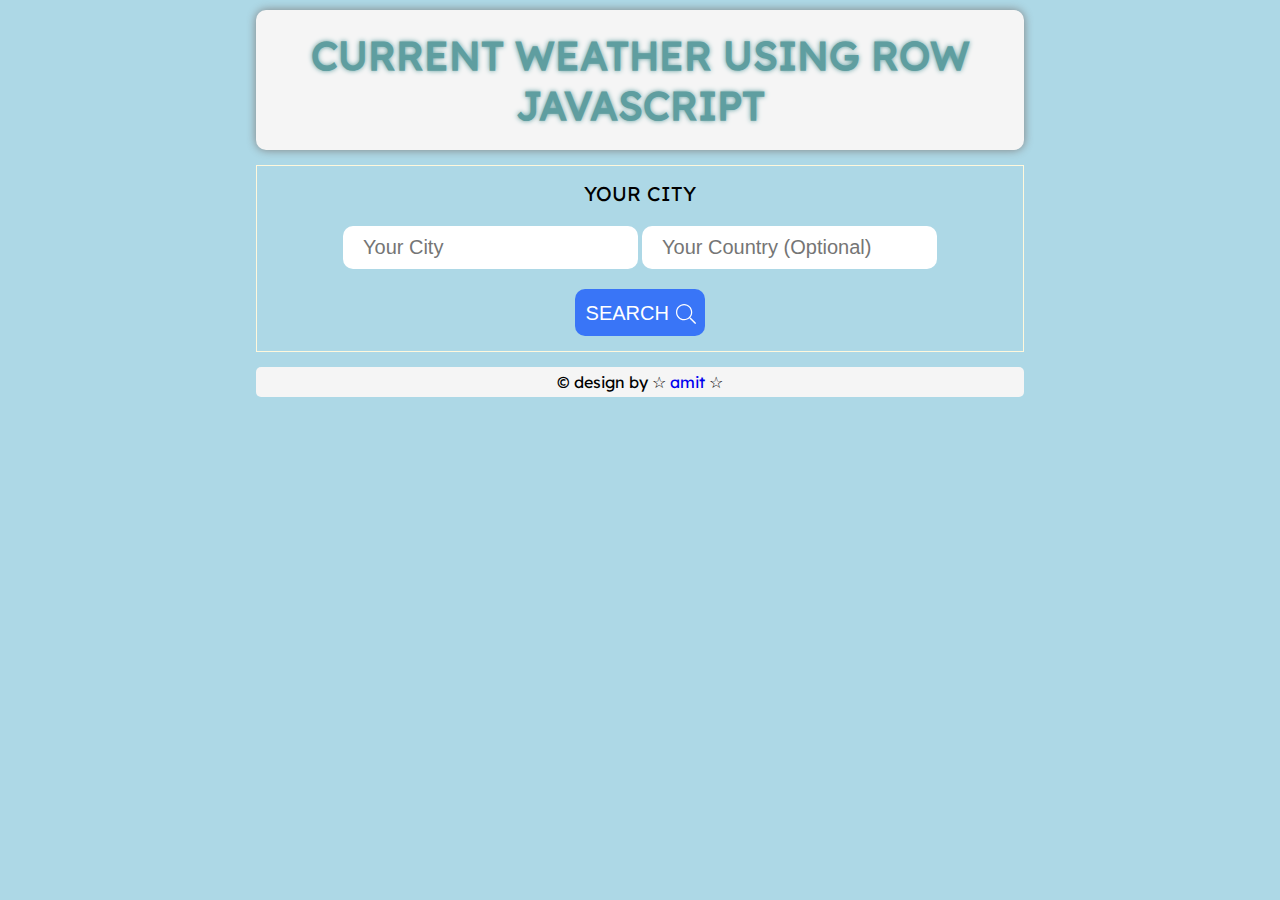
<file: index.html>
<!DOCTYPE html>
<html lang="en">

<head>
    <meta charset="UTF-8">
    <meta name="viewport" content="width=device-width, initial-scale=1.0">
    <meta http-equiv="X-UA-Compatible" content="ie=edge">
    <link rel="icon" href="./icon/sun-cloud.svg" sizes="16x16" type="image/png">

    <title>Current weather using JS</title>

    <link rel="stylesheet" href="./style/main.css">
    <link rel="stylesheet" href="./style/modal.css">
</head>

<body>
    <div class="container">
        <header>
            <h1>Current weather using row javascript</h1>
        </header>

        <main>

            <section class="search-input">
                <label for="city">Your City</label>
                <figure class="city-info">
                    <input type="text" id="city" placeholder="Your City">
                    <input type="text" id="country" placeholder="Your Country (Optional)">
                </figure>
                <button id="click-me">
                    search <svg xmlns="http://www.w3.org/2000/svg" viewBox="0 0 512 512" height="20" width="20">
                        <path
                            d="M508.5 481.6l-129-129c-2.3-2.3-5.3-3.5-8.5-3.5h-10.3C395 312 416 262.5 416 208 416 93.1 322.9 0 208 0S0 93.1 0 208s93.1 208 208 208c54.5 0 104-21 141.1-55.2V371c0 3.2 1.3 6.2 3.5 8.5l129 129c4.7 4.7 12.3 4.7 17 0l9.9-9.9c4.7-4.7 4.7-12.3 0-17zM208 384c-97.3 0-176-78.7-176-176S110.7 32 208 32s176 78.7 176 176-78.7 176-176 176z" />
                    </svg>
                </button>
            </section>

            <h3 id="load">Loading . . .</h3>
            <img id="error_image" src="./icon/error.png" alt="Error">

            <section class="weather-result" id="weather-result">
                <figure class="data">
                    <div>
                        <label for="city">Your Selected City</label>
                        <h2 id="weatherCity">Dhaka</h2>
                    </div>
                    <div>
                        <label for="description">Weather Descripthon</label>
                        <h2 id="weatherDescripthon">Rain</h2>
                    </div>

                    <div>
                        <label for="cityInCountry">City in Country</label>
                        <h2 id="cityInCountry">80.20 F.</h2>
                    </div>
                </figure>

                <figure class="data">
                    <div>
                        <label for="sunrise">Sunrise</label>
                        <h2 id="sunrise">sunrise</h2>
                    </div>
                    <div>
                        <label for="temp-rence">Longitude and Latitude</label>
                        <h2 id="temp-rence">55 to 89</h2>
                    </div>
                    <div>
                        <label for="sunset">Sunset</label>
                        <h2 id="sunset">sunset</h2>
                    </div>
                </figure>

                <figure class="data last-data">
                    <div>
                        <label for="weatherTemperature">Current Temperature</label>
                        <h2 id="weatherTemperature">80.20 F.</h2>
                    </div>

                    <div id="cFlag"></div>

                    <div>
                        <label for="time">Current Time</label>
                        <h2 id="currentTime">1.1</h2>
                    </div>
                </figure>
            </section>
        </main>

        <footer>
            <p>&copy; design by &#9734; <a href="#">amit</a> &#9734;</p>
        </footer>
    </div>

    <div id="myModal" class="modal">
        <!-- Modal content -->
        <div class="modal-content">
          <div class="modal-header">
            <span class="close">&times;</span>
            <h2>Alert</h2>
          </div>
          <div class="modal-body">
            <p id="model_body_text">Some text in the Modal Body</p>
          </div>
        </div>
      </div>
      



    <script src="./js/init.js"></script>
    <script src="./js/initFun.js"></script>
    <script src="./js/api.js"></script>
    <script src="./js/country-data.js"></script>
    <script src="./js/weather.js"></script>
    <script src="./js/main.js"></script>
    <script src="./js/modal.js"></script>
</body>

</html>
</file>
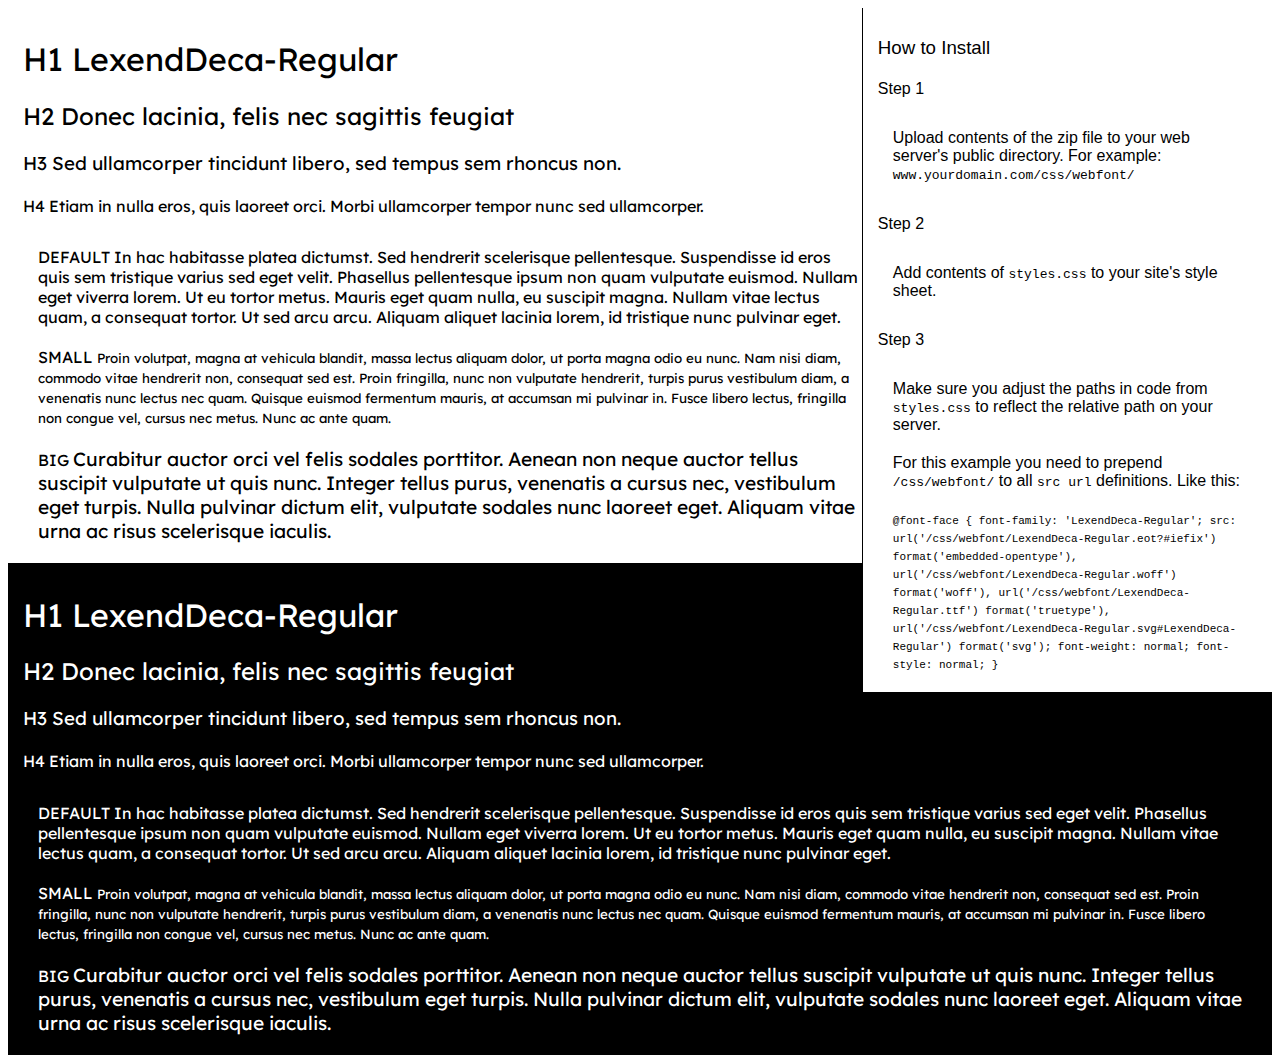
<file: style/fonts/LexendDeca-Regular/preview.html>
<!DOCTYPE html>
<html>
<head>
<title>
LexendDeca-Regular
 - Web font preview
</title>
<style type='text/css'>

@font-face {
  font-family: 'LexendDeca-Regular';
  src: url('LexendDeca-Regular.eot?#iefix') format('embedded-opentype'),  url('LexendDeca-Regular.woff') format('woff'), url('LexendDeca-Regular.ttf')  format('truetype'), url('LexendDeca-Regular.svg#LexendDeca-Regular') format('svg');
  font-weight: normal;
  font-style: normal;
}

body { font-family: 'LexendDeca-Regular' !important; }
h1, h2, h3, h4 { font-weight: normal; }
.reg { color:black; background:white; }
.inverse { color:white; background:black; }
div { padding: 10px 15px; }
.right { background:white; width:30%; float: right; font-family: sans-serif; border: 1px solid black; border-width: 0 0 1px 1px;}
</style>
</head>
<body>
<div class='right'>
<h3>How to Install</h3>
<h4>Step 1</h4>
<div>
Upload contents of the zip file to your web server's public directory. For example:
<code>www.yourdomain.com/css/webfont/</code>
</div>
<h4>Step 2</h4>
<div>
Add contents of
<code>styles.css</code>
to your site's style sheet.
</div>
<h4>Step 3</h4>
<div>
Make sure you adjust the paths in code from
<code>styles.css</code>
to reflect the relative path on your server.
</div>
<div>
For this example you need to prepend
<code>/css/webfont/</code>
to all
<code>src url</code>
definitions. Like this:
</div>
<div>
<code style='font-size:11px;'>@font-face {
  font-family: 'LexendDeca-Regular';
  src: url('/css/webfont/LexendDeca-Regular.eot?#iefix') format('embedded-opentype'),  url('/css/webfont/LexendDeca-Regular.woff') format('woff'), url('/css/webfont/LexendDeca-Regular.ttf')  format('truetype'), url('/css/webfont/LexendDeca-Regular.svg#LexendDeca-Regular') format('svg');
  font-weight: normal;
  font-style: normal;
}</code>
</div>
</div>
<div class='reg'>
<h1>
H1
LexendDeca-Regular
</h1>
<h2>
H2
Donec lacinia, felis nec sagittis feugiat
</h2>
<h3>
H3
Sed ullamcorper tincidunt libero, sed tempus sem rhoncus non.
</h3>
<h4>
H4
Etiam in nulla eros, quis laoreet orci. Morbi ullamcorper tempor nunc sed ullamcorper.
</h4>
<div>
DEFAULT
In hac habitasse platea dictumst. Sed hendrerit scelerisque pellentesque. Suspendisse id eros quis sem tristique varius sed eget velit. Phasellus pellentesque ipsum non quam vulputate euismod. Nullam eget viverra lorem. Ut eu tortor metus. Mauris eget quam nulla, eu suscipit magna. Nullam vitae lectus quam, a consequat tortor. Ut sed arcu arcu. Aliquam aliquet lacinia lorem, id tristique nunc pulvinar eget.
</div>
<div>
SMALL
<small>
Proin volutpat, magna at vehicula blandit, massa lectus aliquam dolor, ut porta magna odio eu nunc. Nam nisi diam, commodo vitae hendrerit non, consequat sed est. Proin fringilla, nunc non vulputate hendrerit, turpis purus vestibulum diam, a venenatis nunc lectus nec quam. Quisque euismod fermentum mauris, at accumsan mi pulvinar in. Fusce libero lectus, fringilla non congue vel, cursus nec metus. Nunc ac ante quam.
</small>
</div>
<div>
BIG
<big>
Curabitur auctor orci vel felis sodales porttitor. Aenean non neque auctor tellus suscipit vulputate ut quis nunc. Integer tellus purus, venenatis a cursus nec, vestibulum eget turpis. Nulla pulvinar dictum elit, vulputate sodales nunc laoreet eget. Aliquam vitae urna ac risus scelerisque iaculis.
</big>
</div>

</div>
<div class='inverse'>
<h1>
H1
LexendDeca-Regular
</h1>
<h2>
H2
Donec lacinia, felis nec sagittis feugiat
</h2>
<h3>
H3
Sed ullamcorper tincidunt libero, sed tempus sem rhoncus non.
</h3>
<h4>
H4
Etiam in nulla eros, quis laoreet orci. Morbi ullamcorper tempor nunc sed ullamcorper.
</h4>
<div>
DEFAULT
In hac habitasse platea dictumst. Sed hendrerit scelerisque pellentesque. Suspendisse id eros quis sem tristique varius sed eget velit. Phasellus pellentesque ipsum non quam vulputate euismod. Nullam eget viverra lorem. Ut eu tortor metus. Mauris eget quam nulla, eu suscipit magna. Nullam vitae lectus quam, a consequat tortor. Ut sed arcu arcu. Aliquam aliquet lacinia lorem, id tristique nunc pulvinar eget.
</div>
<div>
SMALL
<small>
Proin volutpat, magna at vehicula blandit, massa lectus aliquam dolor, ut porta magna odio eu nunc. Nam nisi diam, commodo vitae hendrerit non, consequat sed est. Proin fringilla, nunc non vulputate hendrerit, turpis purus vestibulum diam, a venenatis nunc lectus nec quam. Quisque euismod fermentum mauris, at accumsan mi pulvinar in. Fusce libero lectus, fringilla non congue vel, cursus nec metus. Nunc ac ante quam.
</small>
</div>
<div>
BIG
<big>
Curabitur auctor orci vel felis sodales porttitor. Aenean non neque auctor tellus suscipit vulputate ut quis nunc. Integer tellus purus, venenatis a cursus nec, vestibulum eget turpis. Nulla pulvinar dictum elit, vulputate sodales nunc laoreet eget. Aliquam vitae urna ac risus scelerisque iaculis.
</big>
</div>

</div>
</body>
</html>
</file>
<file: style/main.css>
@font-face {
  font-family: 'LexendDeca-Regular';
  src: url("./fonts/LexendDeca-Regular/LexendDeca-Regular.eot?#iefix") format("embedded-opentype"), url("./fonts/LexendDeca-Regular/LexendDeca-Regular.woff") format("woff"), url("./fonts/LexendDeca-Regular/LexendDeca-Regular.ttf") format("truetype"), url("./fonts/LexendDeca-Regular/LexendDeca-Regular.svg#LexendDeca-Regular") format("svg");
  font-weight: normal;
  font-style: normal;
}

* {
  margin: 0;
  padding: 0;
}

body {
  background-color: lightblue;
  font-family: 'LexendDeca-Regular', Helvetica, Arial, sans-serif;
  -webkit-box-sizing: border-box;
  box-sizing: border-box;
}

.container {
  width: 60%;
  margin: 10px auto 0;
}

.container header {
  padding: 20px;
  background-color: whitesmoke;
  -webkit-box-shadow: 0 0 10px gray;
  box-shadow: 0 0 10px gray;
  border-radius: 10px;
}

.container header h1 {
  text-align: center;
  text-transform: uppercase;
  font-size: 40px;
  color: cadetblue;
  text-shadow: 0 0 5px;
}

.container main {
  margin: 15px auto;
  border: 1px solid cornsilk;
  padding: 15px 0;
  text-align: center;
}

.container main .search-input {
  text-align: center;
}

.container main .search-input label {
  font-size: 20px;
  text-transform: uppercase;
}

.container main .search-input .city-info {
  margin: 20px 0;
}

.container main .search-input .city-info input[type=text] {
  font-size: 20px;
  padding: 10px 10px 10px 20px;
  outline: none;
  border: none;
  border-radius: 10px;
  color: #0080ff;
}

.container main .search-input #click-me {
  border: none;
  border-radius: 10px;
  font-size: 20px;
  background-color: #0044ffab;
  color: #fff;
  border: 1px solid transparent;
  outline: none;
  padding: 10px;
  text-transform: uppercase;
  -webkit-transition: all 0.2s;
  transition: all 0.2s;
}

.container main .search-input #click-me svg {
  -webkit-transform: translate(2px, 4px);
  transform: translate(2px, 4px);
}

.container main .search-input #click-me svg path {
  fill: #fff;
  -webkit-transition: all 0.2s;
  transition: all 0.2s;
}

.container main .search-input #click-me:hover {
  background-color: #fff;
  border: 1px solid #0080ff;
  cursor: pointer;
  -webkit-box-shadow: none;
  box-shadow: none;
  color: #0080ff;
}

.container main .search-input #click-me:hover path {
  fill: #0080ff;
}

.container main #load {
  text-align: center;
  margin: 25px auto;
  display: none;
}

.container main #error_image {
  height: 200px;
  width: 200px;
  margin: 30px auto 10px;
  display: none;
}

.container main .weather-result {
  display: none;
}

.container main .weather-result .data {
  display: -webkit-box;
  display: -ms-flexbox;
  display: flex;
  -ms-flex-pack: distribute;
  justify-content: space-around;
  margin: 30px auto;
}

.container main .weather-result .last-data {
  margin-bottom: 0px;
}

.container footer {
  background-color: whitesmoke;
  bottom: 10px;
  border-radius: 5px;
}

.container footer p {
  padding: 5px 0;
  text-align: center;
}

.container footer p a {
  text-decoration: none;
}

.container footer p a:hover {
  text-decoration: underline;
}

@media (max-width: 1000px) {
  .container {
    width: 80%;
  }
}

@media (max-width: 710px) {
  .container {
    width: 90%;
  }
}

@media (max-width: 630px) {
  .container header h1 {
    font-size: 30px;
  }
  .container main .city-info #city {
    margin-bottom: 10px;
  }
  .container main .weather-result .data {
    display: initial;
  }
  .container main .weather-result .data div {
    margin-top: 20px;
  }
}

@media (max-width: 320px) {
  .container main .city-info input[type=text] {
    width: 80%;
  }
}
/*# sourceMappingURL=main.css.map */
</file>
<file: style/modal.css>
.modal {
  display: none;
  /* Hidden by default */
  position: fixed;
  /* Stay in place */
  z-index: 1;
  /* Sit on top */
  padding-top: 100px;
  /* Location of the box */
  left: 0;
  top: 0;
  width: 100%;
  /* Full width */
  height: 100%;
  /* Full height */
  overflow: auto;
  /* Enable scroll if needed */
  background-color: black;
  /* Fallback color */
  background-color: rgba(0, 0, 0, 0.4);
  /* Black w/ opacity */
}

/* Modal Content */
.modal-content {
  position: relative;
  background-color: #fefefe;
  margin: auto;
  padding: 0;
  border: 1px solid #888;
  width: 300px;
  -webkit-box-shadow: 0 4px 8px 0 rgba(0, 0, 0, 0.2), 0 6px 20px 0 rgba(0, 0, 0, 0.19);
          box-shadow: 0 4px 8px 0 rgba(0, 0, 0, 0.2), 0 6px 20px 0 rgba(0, 0, 0, 0.19);
  -webkit-animation-name: animatetop;
  -webkit-animation-duration: 0.4s;
  animation-name: animatetop;
  animation-duration: 0.4s;
}

/* Add Animation */
@-webkit-keyframes animatetop {
  from {
    top: 300px;
    opacity: 0;
  }
  to {
    top: 0;
    opacity: 1;
  }
}

@keyframes animatetop {
  from {
    top: 300px;
    opacity: 0;
  }
  to {
    top: 0;
    opacity: 1;
  }
}

/* The Close Button */
.close {
  color: white;
  float: right;
  font-size: 20px;
  font-weight: bold;
}

.close:hover,
.close:focus {
  color: #000;
  text-decoration: none;
  cursor: pointer;
}

.modal-header {
  padding: 2px 16px;
  background-color: red;
  color: white;
  text-align: center;
}

.modal-body {
  padding: 2px 16px;
}

#model_body_text {
  padding: 20px;
  text-align: center;
}
/*# sourceMappingURL=modal.css.map */
</file>
